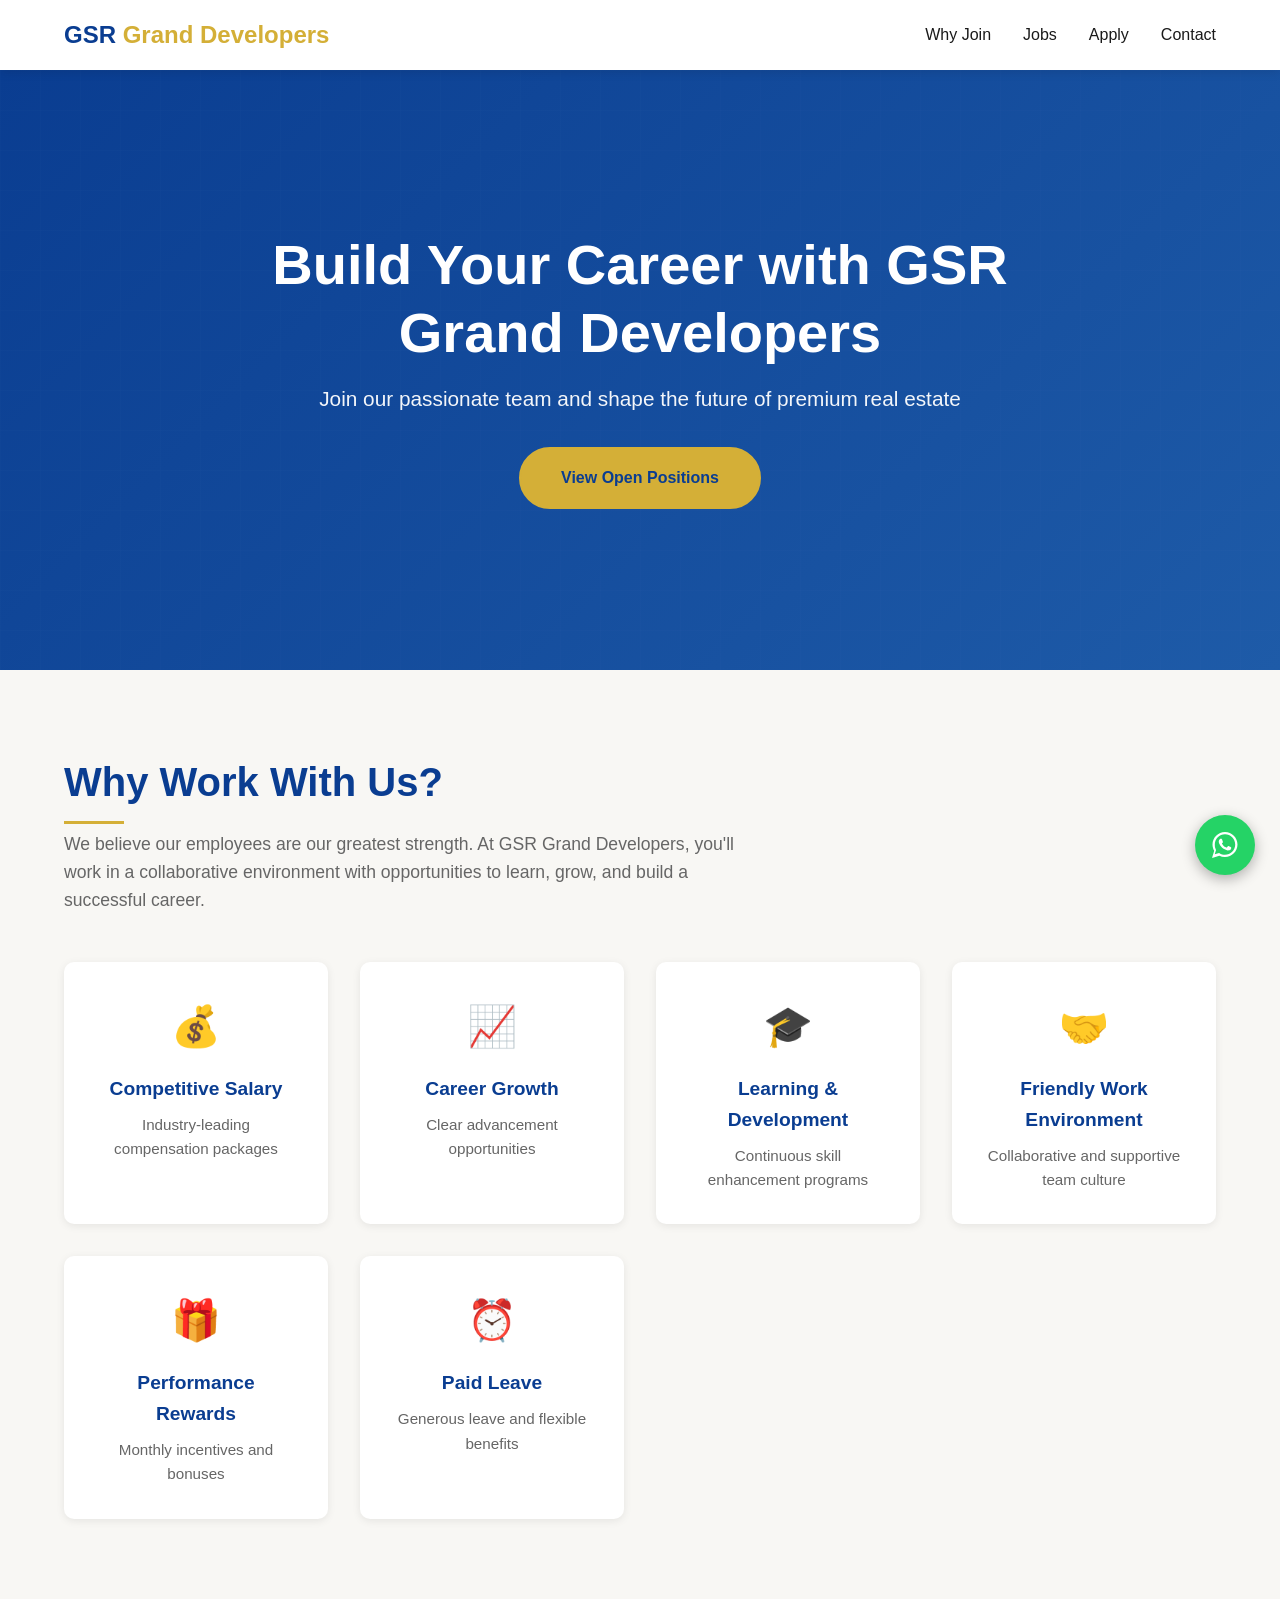
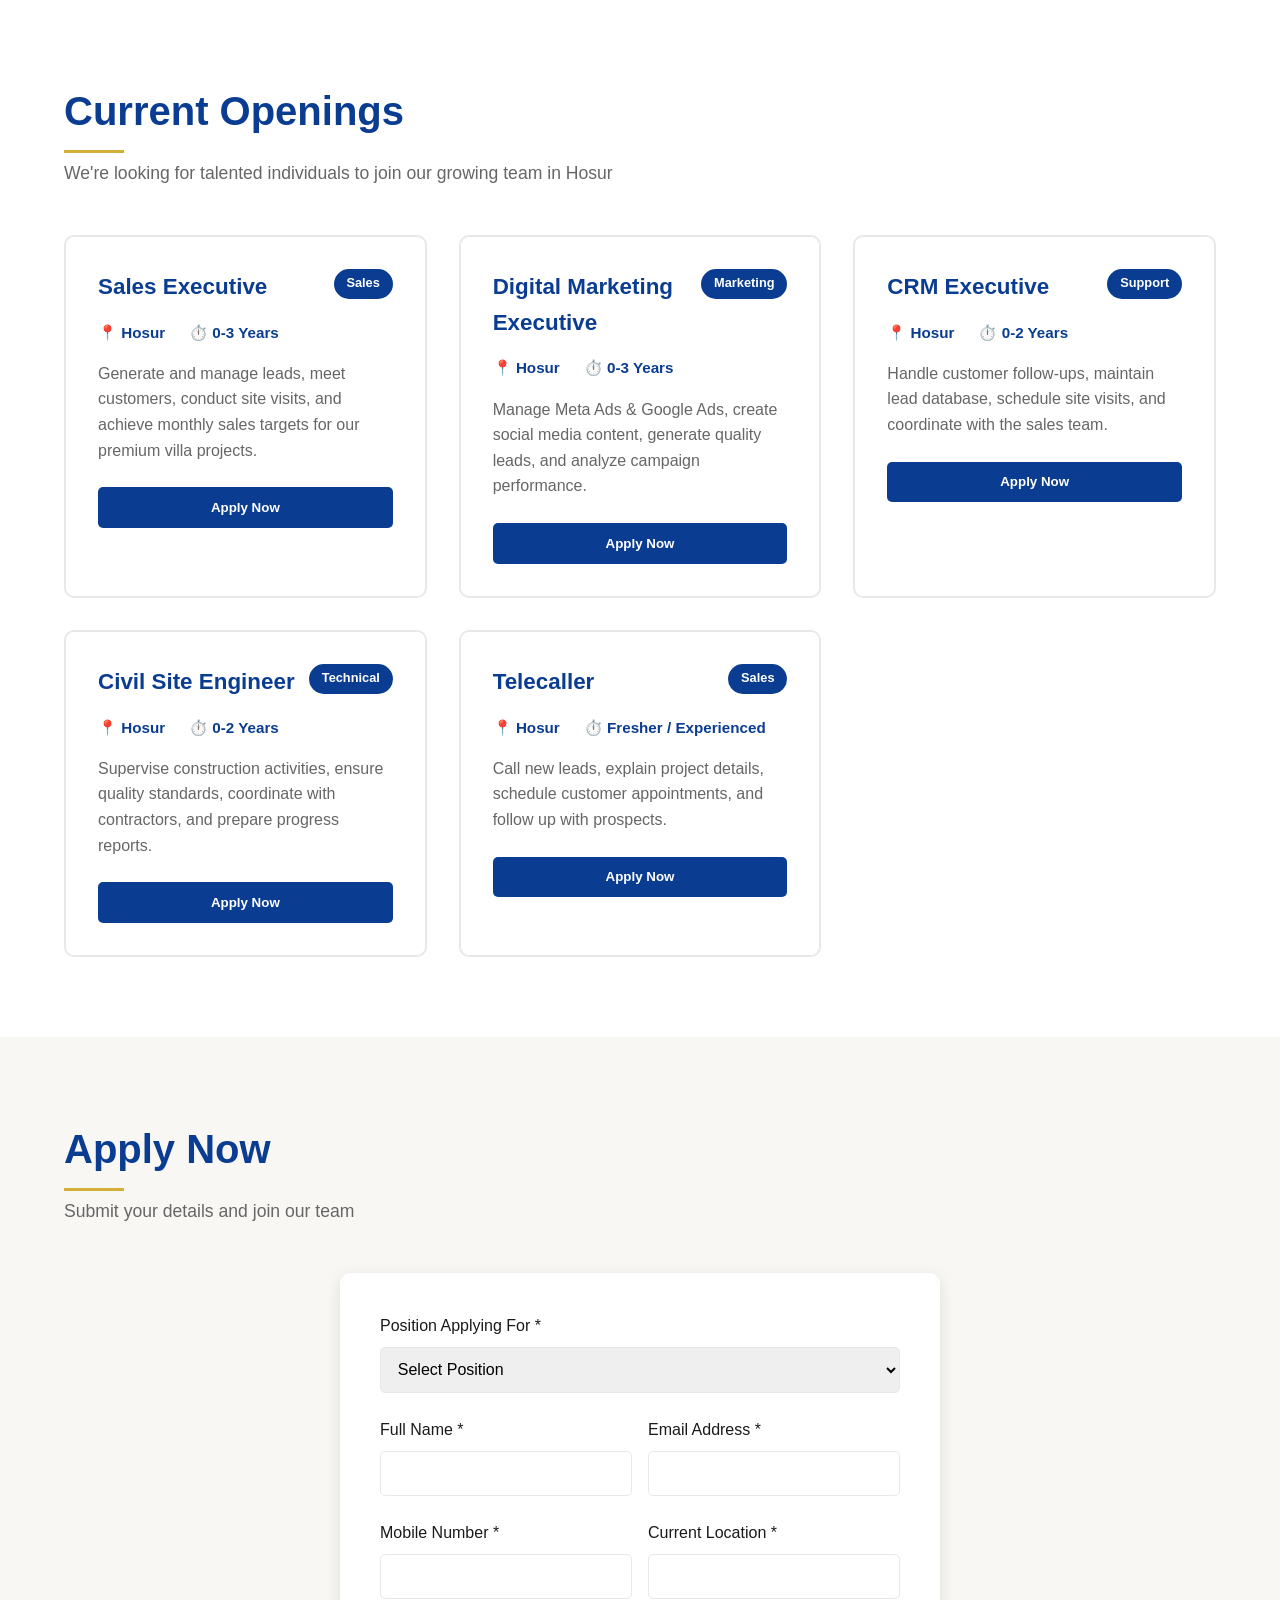
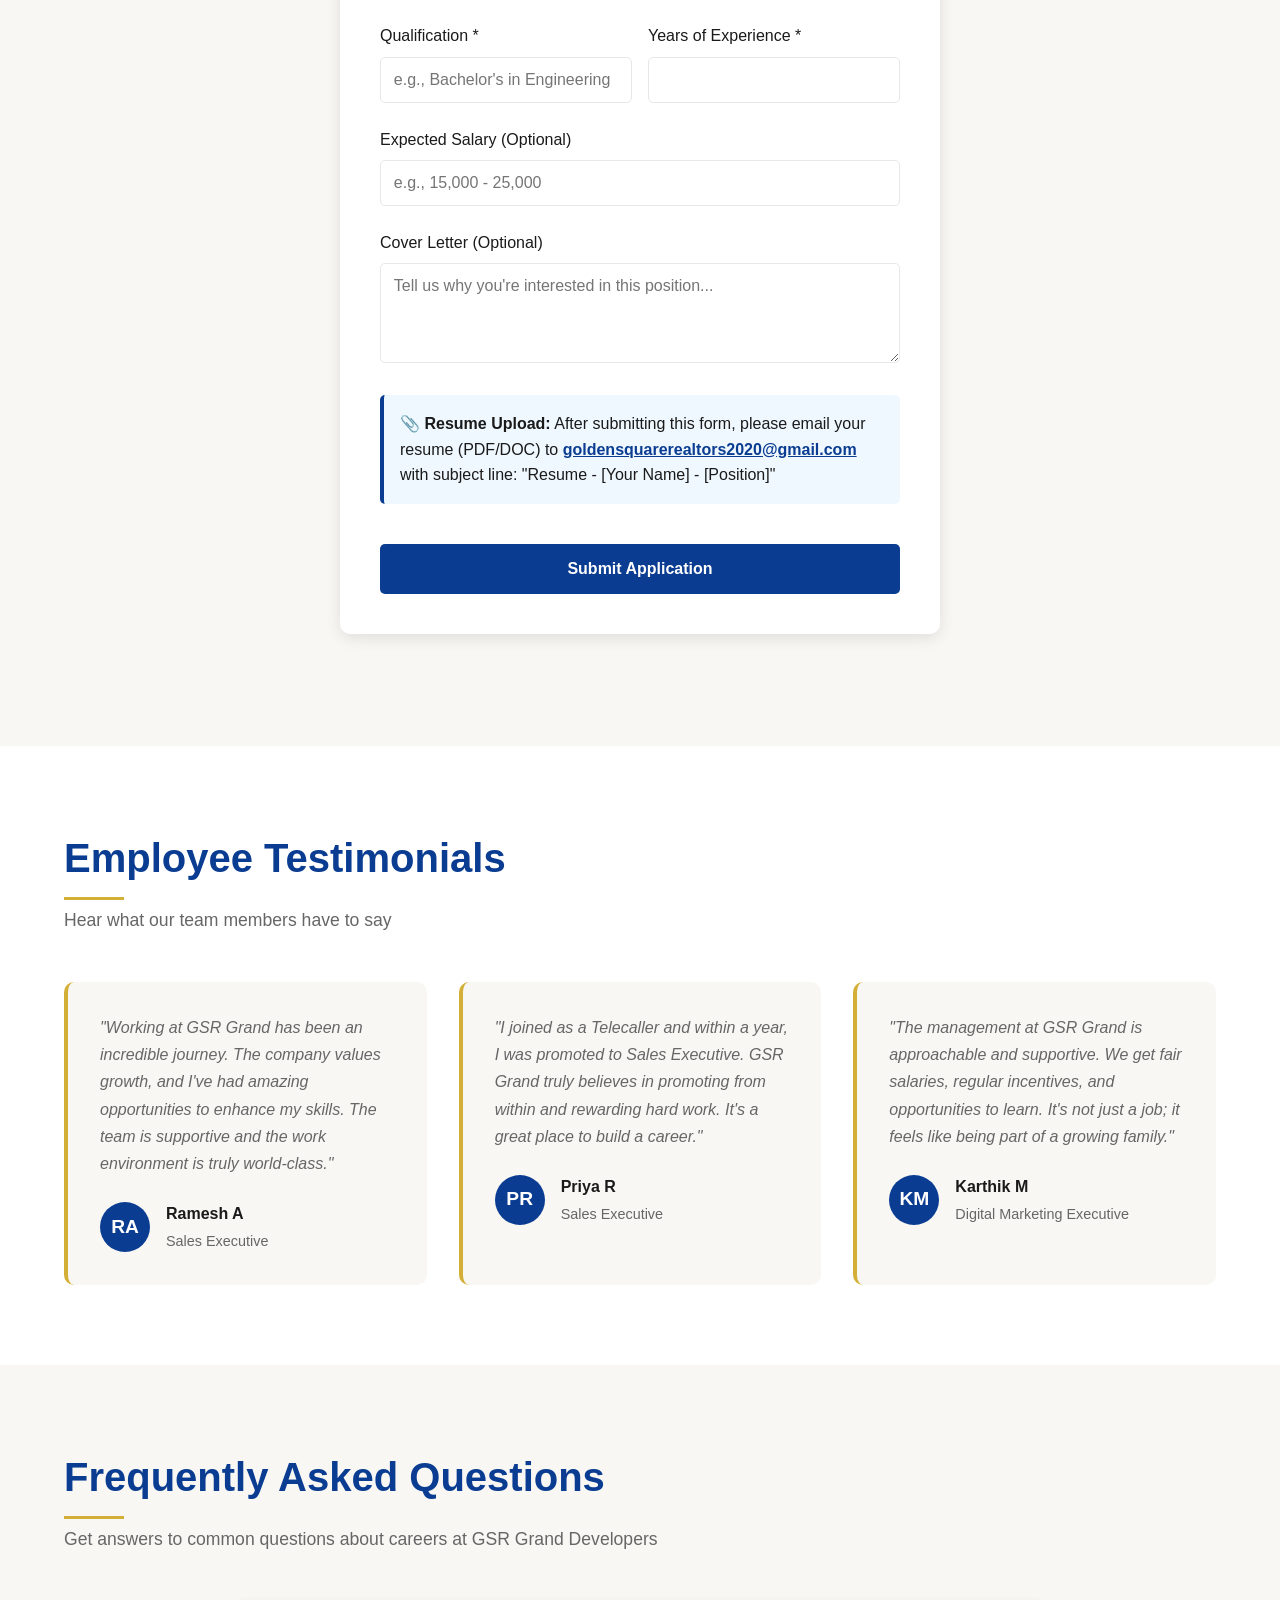
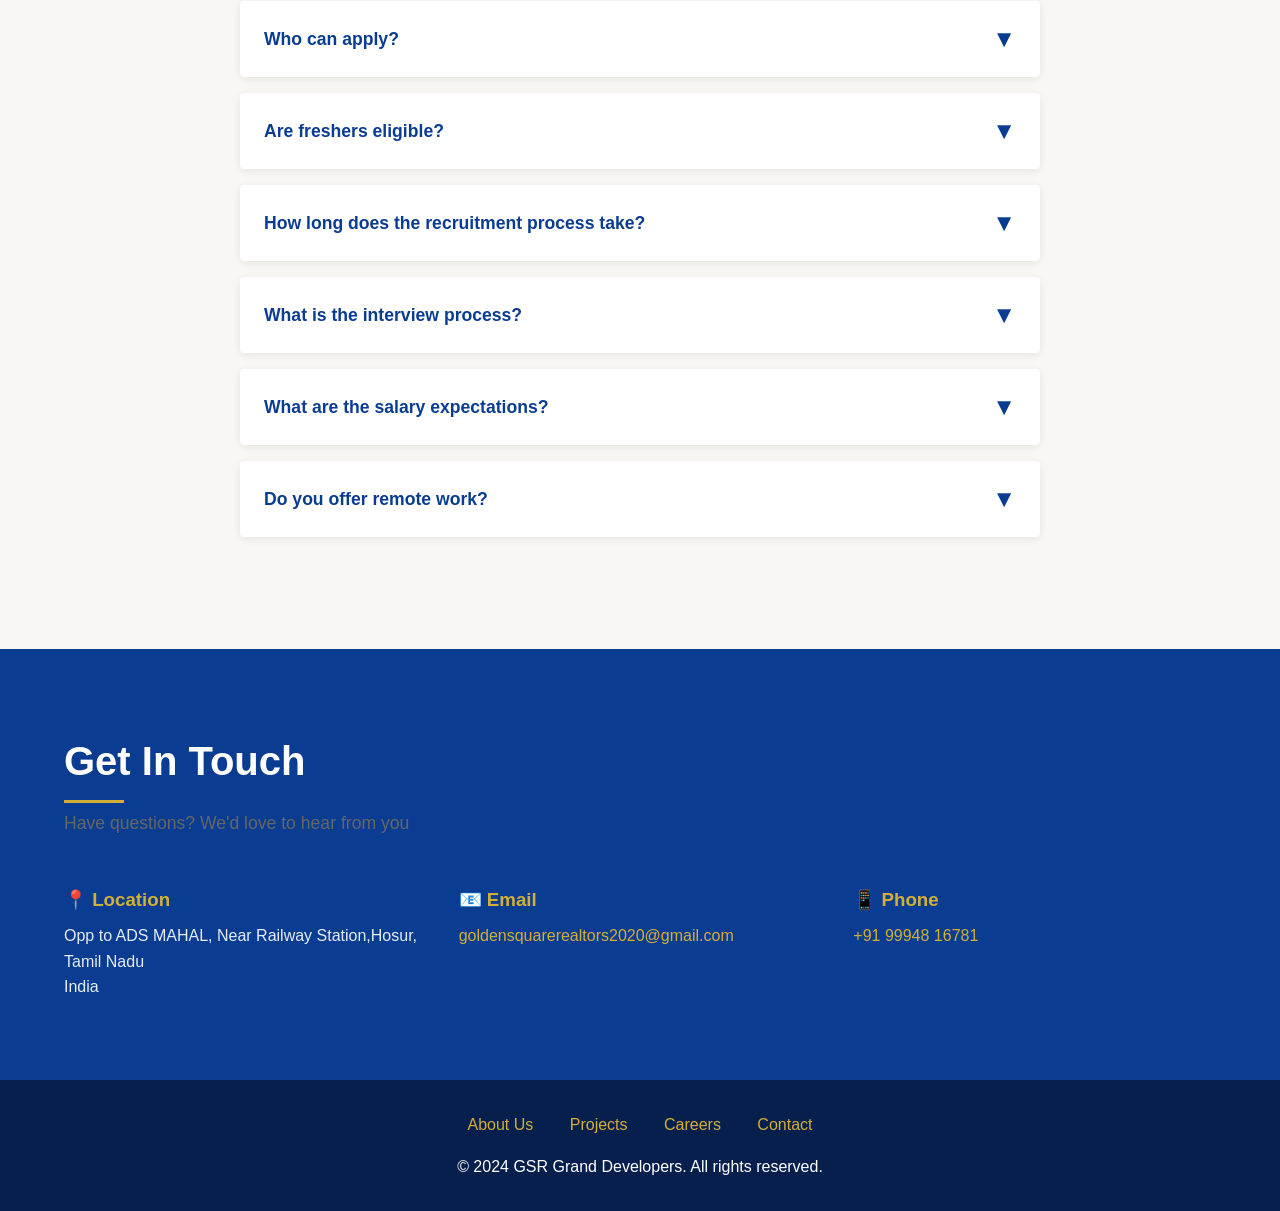
<file: career.html>
<!DOCTYPE html>
<html lang="en">
<head>
    <meta charset="UTF-8">
    <meta name="viewport" content="width=device-width, initial-scale=1.0">
    <title>Careers at GSR Grand Developers | Build Your Future in Real Estate</title>
    <style>
        * {
            margin: 0;
            padding: 0;
            box-sizing: border-box;
        }

        :root {
            --primary-dark: #0A3D91;
            --primary-light: #1E5BA8;
            --accent-gold: #D4AF37;
            --text-dark: #1a1a1a;
            --text-light: #666;
            --bg-light: #F8F7F4;
            --white: #FFFFFF;
            --success: #27AE60;
            --border: #E8E8E8;
        }

        html {
            scroll-behavior: smooth;
        }

        body {
            font-family: 'Segoe UI', Tahoma, Geneva, Verdana, sans-serif;
            color: var(--text-dark);
            line-height: 1.6;
            background-color: var(--white);
        }

        /* Header & Navigation */
        header {
            position: fixed;
            top: 0;
            width: 100%;
            background: var(--white);
            box-shadow: 0 2px 10px rgba(0,0,0,0.1);
            z-index: 1000;
        }

        nav {
            display: flex;
            justify-content: space-between;
            align-items: center;
            padding: 1rem 5%;
            max-width: 1400px;
            margin: 0 auto;
            width: 100%;
        }

        .logo {
            font-size: 1.5rem;
            font-weight: 700;
            color: var(--primary-dark);
        }

        .logo span {
            color: var(--accent-gold);
        }

        .nav-links {
            display: flex;
            gap: 2rem;
            list-style: none;
        }

        .nav-links a {
            text-decoration: none;
            color: var(--text-dark);
            font-weight: 500;
            transition: color 0.3s ease;
        }

        .nav-links a:hover {
            color: var(--primary-dark);
        }

        /* Hero Section */
        .hero {
            margin-top: 70px;
            min-height: 600px;
            background: linear-gradient(135deg, var(--primary-dark) 0%, var(--primary-light) 100%);
            color: var(--white);
            display: flex;
            align-items: center;
            justify-content: center;
            text-align: center;
            position: relative;
            overflow: hidden;
        }

        .hero::before {
            content: '';
            position: absolute;
            top: 0;
            left: 0;
            right: 0;
            bottom: 0;
            background: url('data:image/svg+xml,<svg xmlns="http://www.w3.org/2000/svg" viewBox="0 0 1200 600"><defs><pattern id="grid" width="40" height="40" patternUnits="userSpaceOnUse"><path d="M 40 0 L 0 0 0 40" fill="none" stroke="rgba(255,255,255,0.05)" stroke-width="1"/></pattern></defs><rect width="1200" height="600" fill="url(%23grid)"/></svg>');
            opacity: 0.3;
        }

        .hero-content {
            position: relative;
            z-index: 2;
            max-width: 800px;
            padding: 2rem;
            animation: fadeInUp 0.8s ease;
        }

        .hero h1 {
            font-size: 3.5rem;
            font-weight: 700;
            margin-bottom: 1rem;
            line-height: 1.2;
        }

        .hero p {
            font-size: 1.3rem;
            margin-bottom: 2rem;
            opacity: 0.95;
        }

        .cta-button {
            display: inline-block;
            background: var(--accent-gold);
            color: var(--primary-dark);
            padding: 1rem 2.5rem;
            border-radius: 50px;
            text-decoration: none;
            font-weight: 600;
            transition: all 0.3s ease;
            border: 2px solid var(--accent-gold);
            cursor: pointer;
            font-size: 1rem;
        }

        .cta-button:hover {
            background: transparent;
            color: var(--accent-gold);
            transform: translateY(-2px);
        }

        /* Section Styling */
        section {
            padding: 5rem 5%;
            max-width: 1400px;
            margin: 0 auto;
        }

        .section-title {
            font-size: 2.5rem;
            margin-bottom: 1rem;
            color: var(--primary-dark);
            position: relative;
            display: inline-block;
        }

        .section-title::after {
            content: '';
            position: absolute;
            bottom: -10px;
            left: 0;
            width: 60px;
            height: 3px;
            background: var(--accent-gold);
        }

        .section-subtitle {
            font-size: 1.1rem;
            color: var(--text-light);
            margin-bottom: 3rem;
            max-width: 700px;
        }

        /* Why Join Us Section */
        #why-join {
            background: var(--bg-light);
        }

        .benefits-grid {
            display: grid;
            grid-template-columns: repeat(auto-fit, minmax(250px, 1fr));
            gap: 2rem;
            margin-top: 3rem;
        }

        .benefit-card {
            background: var(--white);
            padding: 2rem;
            border-radius: 10px;
            text-align: center;
            transition: all 0.3s ease;
            box-shadow: 0 2px 8px rgba(0,0,0,0.08);
        }

        .benefit-card:hover {
            transform: translateY(-8px);
            box-shadow: 0 8px 20px rgba(10, 61, 145, 0.15);
        }

        .benefit-icon {
            font-size: 2.5rem;
            margin-bottom: 1rem;
        }

        .benefit-card h3 {
            color: var(--primary-dark);
            margin-bottom: 0.5rem;
            font-size: 1.2rem;
        }

        .benefit-card p {
            color: var(--text-light);
            font-size: 0.95rem;
        }

        /* Job Listings */
        #jobs {
            background: var(--white);
        }

        .jobs-grid {
            display: grid;
            grid-template-columns: repeat(auto-fit, minmax(320px, 1fr));
            gap: 2rem;
            margin-top: 3rem;
        }

        .job-card {
            background: var(--white);
            border: 2px solid var(--border);
            border-radius: 10px;
            padding: 2rem;
            transition: all 0.3s ease;
            cursor: pointer;
        }

        .job-card:hover {
            border-color: var(--accent-gold);
            box-shadow: 0 8px 25px rgba(10, 61, 145, 0.12);
            transform: translateY(-5px);
        }

        .job-header {
            display: flex;
            justify-content: space-between;
            align-items: start;
            margin-bottom: 1rem;
        }

        .job-title {
            font-size: 1.4rem;
            font-weight: 600;
            color: var(--primary-dark);
        }

        .job-tag {
            background: var(--primary-dark);
            color: var(--white);
            padding: 0.3rem 0.8rem;
            border-radius: 20px;
            font-size: 0.8rem;
            font-weight: 600;
        }

        .job-meta {
            display: flex;
            gap: 1.5rem;
            margin-bottom: 1rem;
            flex-wrap: wrap;
        }

        .job-meta span {
            color: var(--text-light);
            font-size: 0.95rem;
        }

        .job-meta strong {
            color: var(--primary-dark);
        }

        .job-desc {
            color: var(--text-light);
            margin-bottom: 1.5rem;
            line-height: 1.6;
        }

        .apply-btn {
            background: var(--primary-dark);
            color: var(--white);
            padding: 0.8rem 1.5rem;
            border: none;
            border-radius: 5px;
            cursor: pointer;
            font-weight: 600;
            transition: all 0.3s ease;
            width: 100%;
        }

        .apply-btn:hover {
            background: var(--primary-light);
            transform: translateX(3px);
        }

        /* Application Form */
        #apply-section {
            background: var(--bg-light);
        }

        .form-container {
            max-width: 600px;
            margin: 2rem auto;
            background: var(--white);
            padding: 2.5rem;
            border-radius: 10px;
            box-shadow: 0 4px 15px rgba(0,0,0,0.1);
        }

        .form-group {
            margin-bottom: 1.5rem;
        }

        .form-group label {
            display: block;
            margin-bottom: 0.5rem;
            color: var(--text-dark);
            font-weight: 500;
        }

        .form-group input,
        .form-group select,
        .form-group textarea {
            width: 100%;
            padding: 0.8rem;
            border: 1px solid var(--border);
            border-radius: 5px;
            font-family: inherit;
            font-size: 1rem;
            transition: border-color 0.3s ease;
        }

        .form-group input:focus,
        .form-group select:focus,
        .form-group textarea:focus {
            outline: none;
            border-color: var(--primary-dark);
            box-shadow: 0 0 0 3px rgba(10, 61, 145, 0.1);
        }

        .form-group textarea {
            resize: vertical;
            min-height: 100px;
        }

        .form-row {
            display: grid;
            grid-template-columns: 1fr 1fr;
            gap: 1rem;
        }

        .submit-btn {
            background: var(--primary-dark);
            color: var(--white);
            padding: 1rem;
            border: none;
            border-radius: 5px;
            font-size: 1rem;
            font-weight: 600;
            cursor: pointer;
            transition: all 0.3s ease;
            width: 100%;
            margin-top: 1rem;
        }

        .submit-btn:hover {
            background: var(--primary-light);
            transform: translateY(-2px);
            box-shadow: 0 5px 15px rgba(10, 61, 145, 0.3);
        }

        /* Testimonials */
        #testimonials {
            background: var(--white);
        }

        .testimonials-grid {
            display: grid;
            grid-template-columns: repeat(auto-fit, minmax(300px, 1fr));
            gap: 2rem;
            margin-top: 3rem;
        }

        .testimonial {
            background: var(--bg-light);
            padding: 2rem;
            border-radius: 10px;
            border-left: 4px solid var(--accent-gold);
        }

        .testimonial-text {
            color: var(--text-light);
            margin-bottom: 1.5rem;
            font-style: italic;
            line-height: 1.7;
        }

        .testimonial-author {
            display: flex;
            align-items: center;
            gap: 1rem;
        }

        .testimonial-avatar {
            width: 50px;
            height: 50px;
            border-radius: 50%;
            background: var(--primary-dark);
            color: var(--white);
            display: flex;
            align-items: center;
            justify-content: center;
            font-weight: 600;
            font-size: 1.2rem;
        }

        .testimonial-info h4 {
            color: var(--text-dark);
            margin-bottom: 0.2rem;
        }

        .testimonial-info p {
            color: var(--text-light);
            font-size: 0.9rem;
        }

        /* FAQ */
        #faq {
            background: var(--bg-light);
        }

        .faq-container {
            max-width: 800px;
            margin: 2rem auto;
        }

        .faq-item {
            background: var(--white);
            margin-bottom: 1rem;
            border-radius: 5px;
            overflow: hidden;
            box-shadow: 0 2px 8px rgba(0,0,0,0.08);
        }

        .faq-question {
            padding: 1.5rem;
            cursor: pointer;
            display: flex;
            justify-content: space-between;
            align-items: center;
            background: var(--white);
            border: none;
            font-size: 1.1rem;
            font-weight: 600;
            color: var(--primary-dark);
            width: 100%;
            transition: all 0.3s ease;
        }

        .faq-question:hover {
            background: #f0f0f0;
        }

        .faq-toggle {
            font-size: 1.5rem;
            transition: transform 0.3s ease;
        }

        .faq-question.active .faq-toggle {
            transform: rotate(180deg);
        }

        .faq-answer {
            max-height: 0;
            overflow: hidden;
            transition: max-height 0.3s ease;
            padding: 0 1.5rem;
            color: var(--text-light);
        }

        .faq-answer.active {
            max-height: 500px;
            padding: 0 1.5rem 1.5rem 1.5rem;
        }

        /* Contact Section */
        #contact {
            background: var(--primary-dark);
            color: var(--white);
        }

        #contact .section-title {
            color: var(--white);
        }

        #contact .section-title::after {
            background: var(--accent-gold);
        }

        .contact-grid {
            display: grid;
            grid-template-columns: repeat(auto-fit, minmax(250px, 1fr));
            gap: 2rem;
            margin-top: 2rem;
        }

        .contact-item h3 {
            color: var(--accent-gold);
            margin-bottom: 0.5rem;
        }

        .contact-item p {
            color: rgba(255,255,255,0.9);
        }

        /* Footer */
        footer {
            background: #061f4d;
            color: var(--white);
            padding: 2rem 5%;
            text-align: center;
        }

        .footer-links {
            margin-bottom: 1rem;
        }

        .footer-links a {
            color: var(--accent-gold);
            text-decoration: none;
            margin: 0 1rem;
            transition: opacity 0.3s ease;
        }

        .footer-links a:hover {
            opacity: 0.8;
        }

        /* Modal */
        .modal {
            display: none;
            position: fixed;
            top: 0;
            left: 0;
            width: 100%;
            height: 100%;
            background: rgba(0,0,0,0.5);
            z-index: 2000;
            align-items: center;
            justify-content: center;
        }

        .modal.active {
            display: flex;
        }

        .modal-content {
            background: var(--white);
            padding: 2rem;
            border-radius: 10px;
            max-width: 600px;
            width: 90%;
            max-height: 80vh;
            overflow-y: auto;
            animation: slideIn 0.3s ease;
        }

        .modal-close {
            float: right;
            font-size: 1.5rem;
            cursor: pointer;
            color: var(--text-light);
        }

        .modal-close:hover {
            color: var(--text-dark);
        }

        /* Animations */
        @keyframes fadeInUp {
            from {
                opacity: 0;
                transform: translateY(30px);
            }
            to {
                opacity: 1;
                transform: translateY(0);
            }
        }

        @keyframes slideIn {
            from {
                opacity: 0;
                transform: translateY(-30px);
            }
            to {
                opacity: 1;
                transform: translateY(0);
            }
        }

        /* Responsive */
        @media (max-width: 768px) {
            .nav-links {
                gap: 1rem;
                font-size: 0.9rem;
            }

            .hero h1 {
                font-size: 2rem;
            }

            .hero p {
                font-size: 1rem;
            }

            .section-title {
                font-size: 1.8rem;
            }

            .form-row {
                grid-template-columns: 1fr;
            }

            .benefits-grid,
            .jobs-grid,
            .testimonials-grid,
            .contact-grid {
                grid-template-columns: 1fr;
            }

            section {
                padding: 3rem 5%;
            }

            .modal-content {
                width: 95%;
                padding: 1.5rem;
            }
        }

        @media (max-width: 480px) {
            nav {
                flex-direction: column;
                gap: 1rem;
            }

            .nav-links {
                flex-direction: column;
                gap: 0.5rem;
            }

            .hero {
                margin-top: 120px;
                min-height: 400px;
            }

            .hero h1 {
                font-size: 1.5rem;
            }

            .section-title {
                font-size: 1.5rem;
            }
        }

        /* Success Message */
        .success-message {
            background: var(--success);
            color: var(--white);
            padding: 1rem;
            border-radius: 5px;
            margin-bottom: 1rem;
            display: none;
            text-align: center;
        }

        .success-message.show {
            display: block;
            animation: fadeInUp 0.3s ease;
        }

        /* Floating WhatsApp Button */
        .whatsapp-float {
            position: fixed;
            bottom: 25px;
            right: 25px;
            width: 60px;
            height: 60px;
            background: #25D366;
            border-radius: 50%;
            display: flex;
            align-items: center;
            justify-content: center;
            box-shadow: 0 4px 14px rgba(0,0,0,0.3);
            z-index: 1500;
            transition: transform 0.3s ease, box-shadow 0.3s ease;
            animation: whatsappPulse 2.4s infinite;
        }

        .whatsapp-float:hover {
            transform: scale(1.1);
            box-shadow: 0 6px 20px rgba(0,0,0,0.35);
        }

        .whatsapp-float svg {
            width: 32px;
            height: 32px;
            fill: var(--white);
        }

        .whatsapp-tooltip {
            position: fixed;
            bottom: 40px;
            right: 95px;
            background: var(--white);
            color: var(--text-dark);
            padding: 0.5rem 1rem;
            border-radius: 8px;
            font-size: 0.85rem;
            font-weight: 600;
            box-shadow: 0 4px 12px rgba(0,0,0,0.15);
            z-index: 1500;
            opacity: 0;
            pointer-events: none;
            transition: opacity 0.3s ease;
            white-space: nowrap;
        }

        .whatsapp-float:hover + .whatsapp-tooltip {
            opacity: 1;
        }

        @keyframes whatsappPulse {
            0% {
                box-shadow: 0 0 0 0 rgba(37, 211, 102, 0.55), 0 4px 14px rgba(0,0,0,0.3);
            }
            70% {
                box-shadow: 0 0 0 14px rgba(37, 211, 102, 0), 0 4px 14px rgba(0,0,0,0.3);
            }
            100% {
                box-shadow: 0 0 0 0 rgba(37, 211, 102, 0), 0 4px 14px rgba(0,0,0,0.3);
            }
        }

        @media (max-width: 480px) {
            .whatsapp-float {
                bottom: 18px;
                right: 18px;
                width: 54px;
                height: 54px;
            }

            .whatsapp-tooltip {
                display: none;
            }
        }
    </style>
</head>
<body>
    <!-- Header -->
    <header>
        <nav>
            <div class="logo">GSR <span>Grand Developers</span></div>
            <ul class="nav-links">
                <li><a href="#why-join">Why Join</a></li>
                <li><a href="#jobs">Jobs</a></li>
                <li><a href="#apply-section">Apply</a></li>
                <li><a href="#contact">Contact</a></li>
            </ul>
        </nav>
    </header>

    <!-- Hero Section -->
    <section class="hero">
        <div class="hero-content">
            <h1>Build Your Career with GSR Grand Developers</h1>
            <p>Join our passionate team and shape the future of premium real estate</p>
            <a href="#jobs" class="cta-button">View Open Positions</a>
        </div>
    </section>

    <!-- Why Join Us -->
    <section id="why-join">
        <h2 class="section-title">Why Work With Us?</h2>
        <p class="section-subtitle">We believe our employees are our greatest strength. At GSR Grand Developers, you'll work in a collaborative environment with opportunities to learn, grow, and build a successful career.</p>
        
        <div class="benefits-grid">
            <div class="benefit-card">
                <div class="benefit-icon">💰</div>
                <h3>Competitive Salary</h3>
                <p>Industry-leading compensation packages</p>
            </div>
            <div class="benefit-card">
                <div class="benefit-icon">📈</div>
                <h3>Career Growth</h3>
                <p>Clear advancement opportunities</p>
            </div>
            <div class="benefit-card">
                <div class="benefit-icon">🎓</div>
                <h3>Learning & Development</h3>
                <p>Continuous skill enhancement programs</p>
            </div>
            <div class="benefit-card">
                <div class="benefit-icon">🤝</div>
                <h3>Friendly Work Environment</h3>
                <p>Collaborative and supportive team culture</p>
            </div>
            <div class="benefit-card">
                <div class="benefit-icon">🎁</div>
                <h3>Performance Rewards</h3>
                <p>Monthly incentives and bonuses</p>
            </div>
            <div class="benefit-card">
                <div class="benefit-icon">⏰</div>
                <h3>Paid Leave</h3>
                <p>Generous leave and flexible benefits</p>
            </div>
        </div>
    </section>

    <!-- Job Listings -->
    <section id="jobs">
        <h2 class="section-title">Current Openings</h2>
        <p class="section-subtitle">We're looking for talented individuals to join our growing team in Hosur</p>
        
        <div class="jobs-grid">
            <div class="job-card">
                <div class="job-header">
                    <h3 class="job-title">Sales Executive</h3>
                    <span class="job-tag">Sales</span>
                </div>
                <div class="job-meta">
                    <span>📍 <strong>Hosur</strong></span>
                    <span>⏱️ <strong>0-3 Years</strong></span>
                </div>
                <p class="job-desc">Generate and manage leads, meet customers, conduct site visits, and achieve monthly sales targets for our premium villa projects.</p>
                <button class="apply-btn" onclick="openApplicationForm('Sales Executive')">Apply Now</button>
            </div>

            <div class="job-card">
                <div class="job-header">
                    <h3 class="job-title">Digital Marketing Executive</h3>
                    <span class="job-tag">Marketing</span>
                </div>
                <div class="job-meta">
                    <span>📍 <strong>Hosur</strong></span>
                    <span>⏱️ <strong>0-3 Years</strong></span>
                </div>
                <p class="job-desc">Manage Meta Ads & Google Ads, create social media content, generate quality leads, and analyze campaign performance.</p>
                <button class="apply-btn" onclick="openApplicationForm('Digital Marketing Executive')">Apply Now</button>
            </div>

            <div class="job-card">
                <div class="job-header">
                    <h3 class="job-title">CRM Executive</h3>
                    <span class="job-tag">Support</span>
                </div>
                <div class="job-meta">
                    <span>📍 <strong>Hosur</strong></span>
                    <span>⏱️ <strong>0-2 Years</strong></span>
                </div>
                <p class="job-desc">Handle customer follow-ups, maintain lead database, schedule site visits, and coordinate with the sales team.</p>
                <button class="apply-btn" onclick="openApplicationForm('CRM Executive')">Apply Now</button>
            </div>

            <div class="job-card">
                <div class="job-header">
                    <h3 class="job-title">Civil Site Engineer</h3>
                    <span class="job-tag">Technical</span>
                </div>
                <div class="job-meta">
                    <span>📍 <strong>Hosur</strong></span>
                    <span>⏱️ <strong>0-2 Years</strong></span>
                </div>
                <p class="job-desc">Supervise construction activities, ensure quality standards, coordinate with contractors, and prepare progress reports.</p>
                <button class="apply-btn" onclick="openApplicationForm('Civil Site Engineer')">Apply Now</button>
            </div>

            <div class="job-card">
                <div class="job-header">
                    <h3 class="job-title">Telecaller</h3>
                    <span class="job-tag">Sales</span>
                </div>
                <div class="job-meta">
                    <span>📍 <strong>Hosur</strong></span>
                    <span>⏱️ <strong>Fresher / Experienced</strong></span>
                </div>
                <p class="job-desc">Call new leads, explain project details, schedule customer appointments, and follow up with prospects.</p>
                <button class="apply-btn" onclick="openApplicationForm('Telecaller')">Apply Now</button>
            </div>
        </div>
    </section>

    <!-- Application Form -->
    <section id="apply-section">
        <h2 class="section-title">Apply Now</h2>
        <p class="section-subtitle">Submit your details and join our team</p>
        
        <div class="form-container">
            <div class="success-message" id="successMessage">
                ✓ Your application has been submitted successfully! We'll contact you soon.
            </div>
            <form id="applicationForm" action="https://formspree.io/f/xvzeokez" method="POST" enctype="multipart/form-data">
                <div class="form-group">
                    <label for="position">Position Applying For *</label>
                    <select id="position" name="position" required>
                        <option value="">Select Position</option>
                        <option value="Sales Executive">Sales Executive</option>
                        <option value="Digital Marketing Executive">Digital Marketing Executive</option>
                        <option value="CRM Executive">CRM Executive</option>
                        <option value="Civil Site Engineer">Civil Site Engineer</option>
                        <option value="Telecaller">Telecaller</option>
                    </select>
                </div>

                <div class="form-row">
                    <div class="form-group">
                        <label for="fullName">Full Name *</label>
                        <input type="text" id="fullName" name="fullName" required>
                    </div>
                    <div class="form-group">
                        <label for="email">Email Address *</label>
                        <input type="email" id="email" name="email" required>
                    </div>
                </div>

                <div class="form-row">
                    <div class="form-group">
                        <label for="phone">Mobile Number *</label>
                        <input type="tel" id="phone" name="phone" required>
                    </div>
                    <div class="form-group">
                        <label for="location">Current Location *</label>
                        <input type="text" id="location" name="location" required>
                    </div>
                </div>

                <div class="form-row">
                    <div class="form-group">
                        <label for="qualification">Qualification *</label>
                        <input type="text" id="qualification" name="qualification" placeholder="e.g., Bachelor's in Engineering" required>
                    </div>
                    <div class="form-group">
                        <label for="experience">Years of Experience *</label>
                        <input type="number" id="experience" name="experience" min="0" required>
                    </div>
                </div>

                <div class="form-group">
                    <label for="expectedSalary">Expected Salary (Optional)</label>
                    <input type="text" id="expectedSalary" name="expectedSalary" placeholder="e.g., 15,000 - 25,000">
                </div>

                <div class="form-group">
                    <label for="coverLetter">Cover Letter (Optional)</label>
                    <textarea id="coverLetter" name="coverLetter" placeholder="Tell us why you're interested in this position..."></textarea>
                </div>

                <div style="background: #f0f8ff; padding: 1rem; border-radius: 5px; border-left: 4px solid #0A3D91; margin-bottom: 1.5rem;">
                    <strong>📎 Resume Upload:</strong> After submitting this form, please email your resume (PDF/DOC) to <a href="mailto:goldensquarerealtors2020@gmail.com" style="color: #0A3D91; font-weight: 600;">goldensquarerealtors2020@gmail.com</a> with subject line: "Resume - [Your Name] - [Position]"
                </div>

                <button type="submit" class="submit-btn">Submit Application</button>
            </form>
        </div>
    </section>

    <!-- Testimonials -->
    <section id="testimonials">
        <h2 class="section-title">Employee Testimonials</h2>
        <p class="section-subtitle">Hear what our team members have to say</p>
        
        <div class="testimonials-grid">
            <div class="testimonial">
                <p class="testimonial-text">"Working at GSR Grand has been an incredible journey. The company values growth, and I've had amazing opportunities to enhance my skills. The team is supportive and the work environment is truly world-class."</p>
                <div class="testimonial-author">
                    <div class="testimonial-avatar">RA</div>
                    <div class="testimonial-info">
                        <h4>Ramesh A</h4>
                        <p>Sales Executive</p>
                    </div>
                </div>
            </div>

            <div class="testimonial">
                <p class="testimonial-text">"I joined as a Telecaller and within a year, I was promoted to Sales Executive. GSR Grand truly believes in promoting from within and rewarding hard work. It's a great place to build a career."</p>
                <div class="testimonial-author">
                    <div class="testimonial-avatar">PR</div>
                    <div class="testimonial-info">
                        <h4>Priya R</h4>
                        <p>Sales Executive</p>
                    </div>
                </div>
            </div>

            <div class="testimonial">
                <p class="testimonial-text">"The management at GSR Grand is approachable and supportive. We get fair salaries, regular incentives, and opportunities to learn. It's not just a job; it feels like being part of a growing family."</p>
                <div class="testimonial-author">
                    <div class="testimonial-avatar">KM</div>
                    <div class="testimonial-info">
                        <h4>Karthik M</h4>
                        <p>Digital Marketing Executive</p>
                    </div>
                </div>
            </div>
        </div>
    </section>

    <!-- FAQ -->
    <section id="faq">
        <h2 class="section-title">Frequently Asked Questions</h2>
        <p class="section-subtitle">Get answers to common questions about careers at GSR Grand Developers</p>
        
        <div class="faq-container">
            <div class="faq-item">
                <button class="faq-question" onclick="toggleFAQ(this)">
                    Who can apply?
                    <span class="faq-toggle">▼</span>
                </button>
                <div class="faq-answer">
                    We welcome applications from all qualified candidates. Whether you're an experienced professional looking for a new challenge or a fresher eager to start your career, we have opportunities for everyone. Each position specifies the required experience level.
                </div>
            </div>

            <div class="faq-item">
                <button class="faq-question" onclick="toggleFAQ(this)">
                    Are freshers eligible?
                    <span class="faq-toggle">▼</span>
                </button>
                <div class="faq-answer">
                    Yes, absolutely! We actively hire freshers for positions like Telecaller, Sales Executive, and Digital Marketing Executive. We provide comprehensive training and mentorship programs to help you develop your skills. Hard work, enthusiasm, and willingness to learn are what matter most to us.
                </div>
            </div>

            <div class="faq-item">
                <button class="faq-question" onclick="toggleFAQ(this)">
                    How long does the recruitment process take?
                    <span class="faq-toggle">▼</span>
                </button>
                <div class="faq-answer">
                    Typically, our recruitment process takes 2-3 weeks from the time you submit your application. This includes an initial review, phone interview, technical/practical assessment, and final interview with management. We'll keep you updated at each stage.
                </div>
            </div>

            <div class="faq-item">
                <button class="faq-question" onclick="toggleFAQ(this)">
                    What is the interview process?
                    <span class="faq-toggle">▼</span>
                </button>
                <div class="faq-answer">
                    <strong>Stage 1:</strong> Phone/Video Screening - Introduction and brief discussion about your background<br>
                    <strong>Stage 2:</strong> Technical/Practical Assessment - Role-specific test or presentation<br>
                    <strong>Stage 3:</strong> Final Interview - Meeting with the hiring manager and senior management<br>
                    <strong>Stage 4:</strong> Offer - If selected, we'll discuss terms and conditions
                </div>
            </div>

            <div class="faq-item">
                <button class="faq-question" onclick="toggleFAQ(this)">
                    What are the salary expectations?
                    <span class="faq-toggle">▼</span>
                </button>
                <div class="faq-answer">
                    Salaries are competitive and based on your experience, qualifications, and role. We also offer performance-based incentives, bonuses, and other benefits. Specific salary details will be discussed during the interview process.
                </div>
            </div>

            <div class="faq-item">
                <button class="faq-question" onclick="toggleFAQ(this)">
                    Do you offer remote work?
                    <span class="faq-toggle">▼</span>
                </button>
                <div class="faq-answer">
                    Most positions are based in Hosur, our primary office location. However, we're open to discussing flexible work arrangements for suitable roles. This will be clarified during the interview process.
                </div>
            </div>
        </div>
    </section>

    <!-- Contact -->
    <section id="contact">
        <h2 class="section-title">Get In Touch</h2>
        <p class="section-subtitle">Have questions? We'd love to hear from you</p>
        
        <div class="contact-grid">
            <div class="contact-item">
                <h3>📍 Location</h3>
                <p> Opp to ADS MAHAL, Near Railway Station,Hosur, Tamil Nadu<br>India</p>
            </div>
            <div class="contact-item">
                <h3>📧 Email</h3>
                <p><a href="mailto:goldensquarerealtors2020@gmail.com" style="color: var(--accent-gold); text-decoration: none;">goldensquarerealtors2020@gmail.com</a></p>
            </div>
            <div class="contact-item">
                <h3>📱 Phone</h3>
                <p><a href="tel:+919994816781" style="color: var(--accent-gold); text-decoration: none;">+91 99948 16781</a></p>
            </div>
        </div>
    </section>

    <!-- Footer -->
    <footer>
        <div class="footer-links">
            <a href="#why-join">About Us</a>
            <a href="#jobs">Projects</a>
            <a href="#apply-section">Careers</a>
            <a href="#contact">Contact</a>
        </div>
        <p>&copy; 2024 GSR Grand Developers. All rights reserved.</p>
    </footer>

    <!-- Floating WhatsApp Button -->
    <a href="https://wa.me/919994816781?text=Hi%2C%20I%20have%20a%20Job%20Vacancy%20Enquiry%20regarding%20GSR%20Grand%20Developers."
       class="whatsapp-float" target="_blank" rel="noopener" aria-label="Chat with us on WhatsApp">
        <svg viewBox="0 0 32 32" xmlns="http://www.w3.org/2000/svg">
            <path d="M16.001 3C9.096 3 3.5 8.596 3.5 15.5c0 2.31.63 4.472 1.723 6.328L3 29l7.36-2.184A12.42 12.42 0 0 0 16.001 28C22.905 28 28.5 22.404 28.5 15.5S22.905 3 16.001 3zm0 22.7c-2.02 0-3.9-.56-5.51-1.53l-.395-.235-4.367 1.296 1.318-4.256-.257-.412A9.66 9.66 0 0 1 5.8 15.5c0-5.63 4.573-10.2 10.2-10.2 5.628 0 10.2 4.57 10.2 10.2 0 5.628-4.572 10.2-10.199 10.2zm5.61-7.646c-.307-.154-1.816-.897-2.098-1-.281-.103-.487-.154-.692.154-.205.307-.794 1-.973 1.205-.179.205-.359.23-.666.077-.307-.154-1.296-.478-2.469-1.523-.912-.813-1.528-1.817-1.707-2.124-.179-.307-.019-.473.135-.626.138-.138.307-.359.46-.538.154-.18.205-.307.307-.512.103-.205.051-.384-.026-.538-.077-.154-.692-1.667-.949-2.284-.25-.6-.505-.519-.692-.529l-.589-.01c-.205 0-.538.077-.82.384-.281.307-1.075 1.05-1.075 2.562s1.101 2.972 1.254 3.176c.154.205 2.166 3.308 5.248 4.639.733.316 1.305.505 1.751.647.735.234 1.404.201 1.933.122.59-.088 1.816-.743 2.072-1.46.257-.717.257-1.332.179-1.46-.077-.128-.281-.205-.589-.36z"/>
        </svg>
    </a>
    <span class="whatsapp-tooltip">Chat with us</span>

    <script>
        // Toggle FAQ answers
        function toggleFAQ(button) {
            const answer = button.nextElementSibling;
            const allAnswers = document.querySelectorAll('.faq-answer');
            const allQuestions = document.querySelectorAll('.faq-question');

            // Close all other answers
            allAnswers.forEach(a => a.classList.remove('active'));
            allQuestions.forEach(q => q.classList.remove('active'));

            // Toggle current answer
            answer.classList.toggle('active');
            button.classList.toggle('active');
        }

        // Open application form with pre-selected position
        function openApplicationForm(position) {
            document.getElementById('position').value = position;
            document.getElementById('apply-section').scrollIntoView({ behavior: 'smooth' });
            document.getElementById('position').focus();
        }

        // Handle form submission
        function submitApplication(event) {
            // Form will be submitted to Formspree automatically
            return true;
        }

        // Smooth scroll for navigation links
        document.querySelectorAll('a[href^="#"]').forEach(anchor => {
            anchor.addEventListener('click', function (e) {
                e.preventDefault();
                const target = document.querySelector(this.getAttribute('href'));
                if (target) {
                    target.scrollIntoView({ behavior: 'smooth', block: 'start' });
                }
            });
        });
    </script>
<!-- Code injected by live-server -->
<script>
	// <![CDATA[  <-- For SVG support
	if ('WebSocket' in window) {
		(function () {
			function refreshCSS() {
				var sheets = [].slice.call(document.getElementsByTagName("link"));
				var head = document.getElementsByTagName("head")[0];
				for (var i = 0; i < sheets.length; ++i) {
					var elem = sheets[i];
					var parent = elem.parentElement || head;
					parent.removeChild(elem);
					var rel = elem.rel;
					if (elem.href && typeof rel != "string" || rel.length == 0 || rel.toLowerCase() == "stylesheet") {
						var url = elem.href.replace(/(&|\?)_cacheOverride=\d+/, '');
						elem.href = url + (url.indexOf('?') >= 0 ? '&' : '?') + '_cacheOverride=' + (new Date().valueOf());
					}
					parent.appendChild(elem);
				}
			}
			var protocol = window.location.protocol === 'http:' ? 'ws://' : 'wss://';
			var address = protocol + window.location.host + window.location.pathname + '/ws';
			var socket = new WebSocket(address);
			socket.onmessage = function (msg) {
				if (msg.data == 'reload') window.location.reload();
				else if (msg.data == 'refreshcss') refreshCSS();
			};
			if (sessionStorage && !sessionStorage.getItem('IsThisFirstTime_Log_From_LiveServer')) {
				console.log('Live reload enabled.');
				sessionStorage.setItem('IsThisFirstTime_Log_From_LiveServer', true);
			}
		})();
	}
	else {
		console.error('Upgrade your browser. This Browser is NOT supported WebSocket for Live-Reloading.');
	}
	// ]]>
</script>
</body>
</html>
</file>
